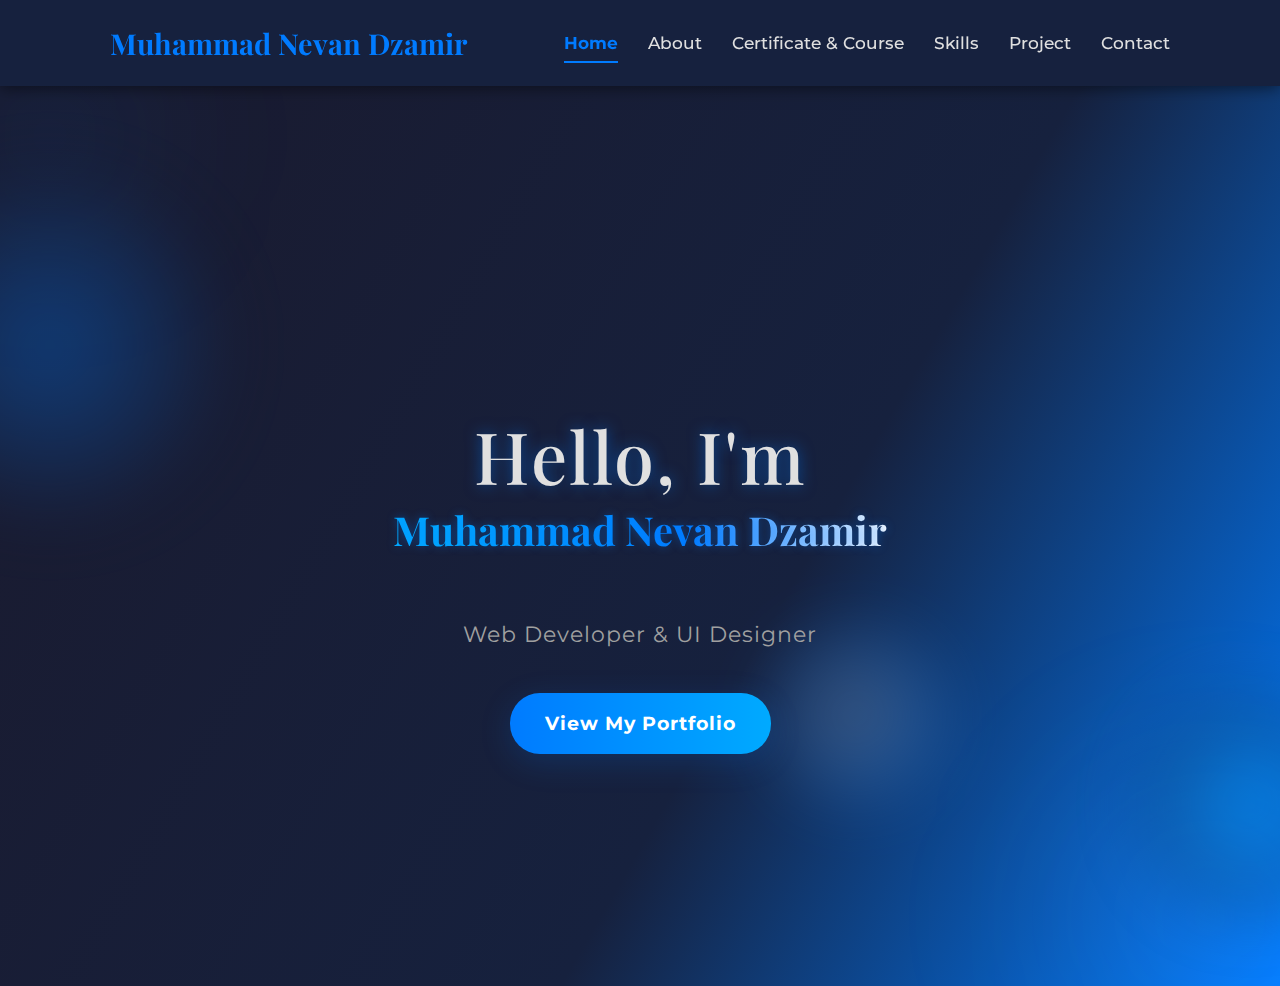
<file: index.html>
<!DOCTYPE html>
<html lang="id">
<head>
    <meta charset="UTF-8">
    <meta name="viewport" content="width=device-width, initial-scale=1.0">
    <title>Muhammad Nevan Dzamir - Home</title>
    <link rel="stylesheet" href="styles.css">
    <link href="https://fonts.googleapis.com/css2?family=Montserrat:wght@400;700&family=Playfair+Display:wght@700&display=swap" rel="stylesheet">
</head>
<body>
    <section id="home" class="home-section page-content modern-home">
        <div class="home-bg-decor">
            <div class="circle-decor circle1"></div>
            <div class="circle-decor circle2"></div>
            <div class="circle-decor circle3"></div>
        </div>
        <div class="container home-content">
            <h1 class="fade-in-text home-greeting">Hello, I'm</h1>
            <h2 class="name-text slide-up-text gradient-text">Muhammad Nevan Dzamir</h2>
            <p class="role-text fade-in-text">Web Developer &amp; UI Designer</p>
            <a href="about.html" class="btn-primary view-portfolio-btn home-cta">View My Portfolio</a>
        </div>
    </section>
    <script src="nav.js"></script>
    <script src="script.js"></script>
</body>
</html>
</file>
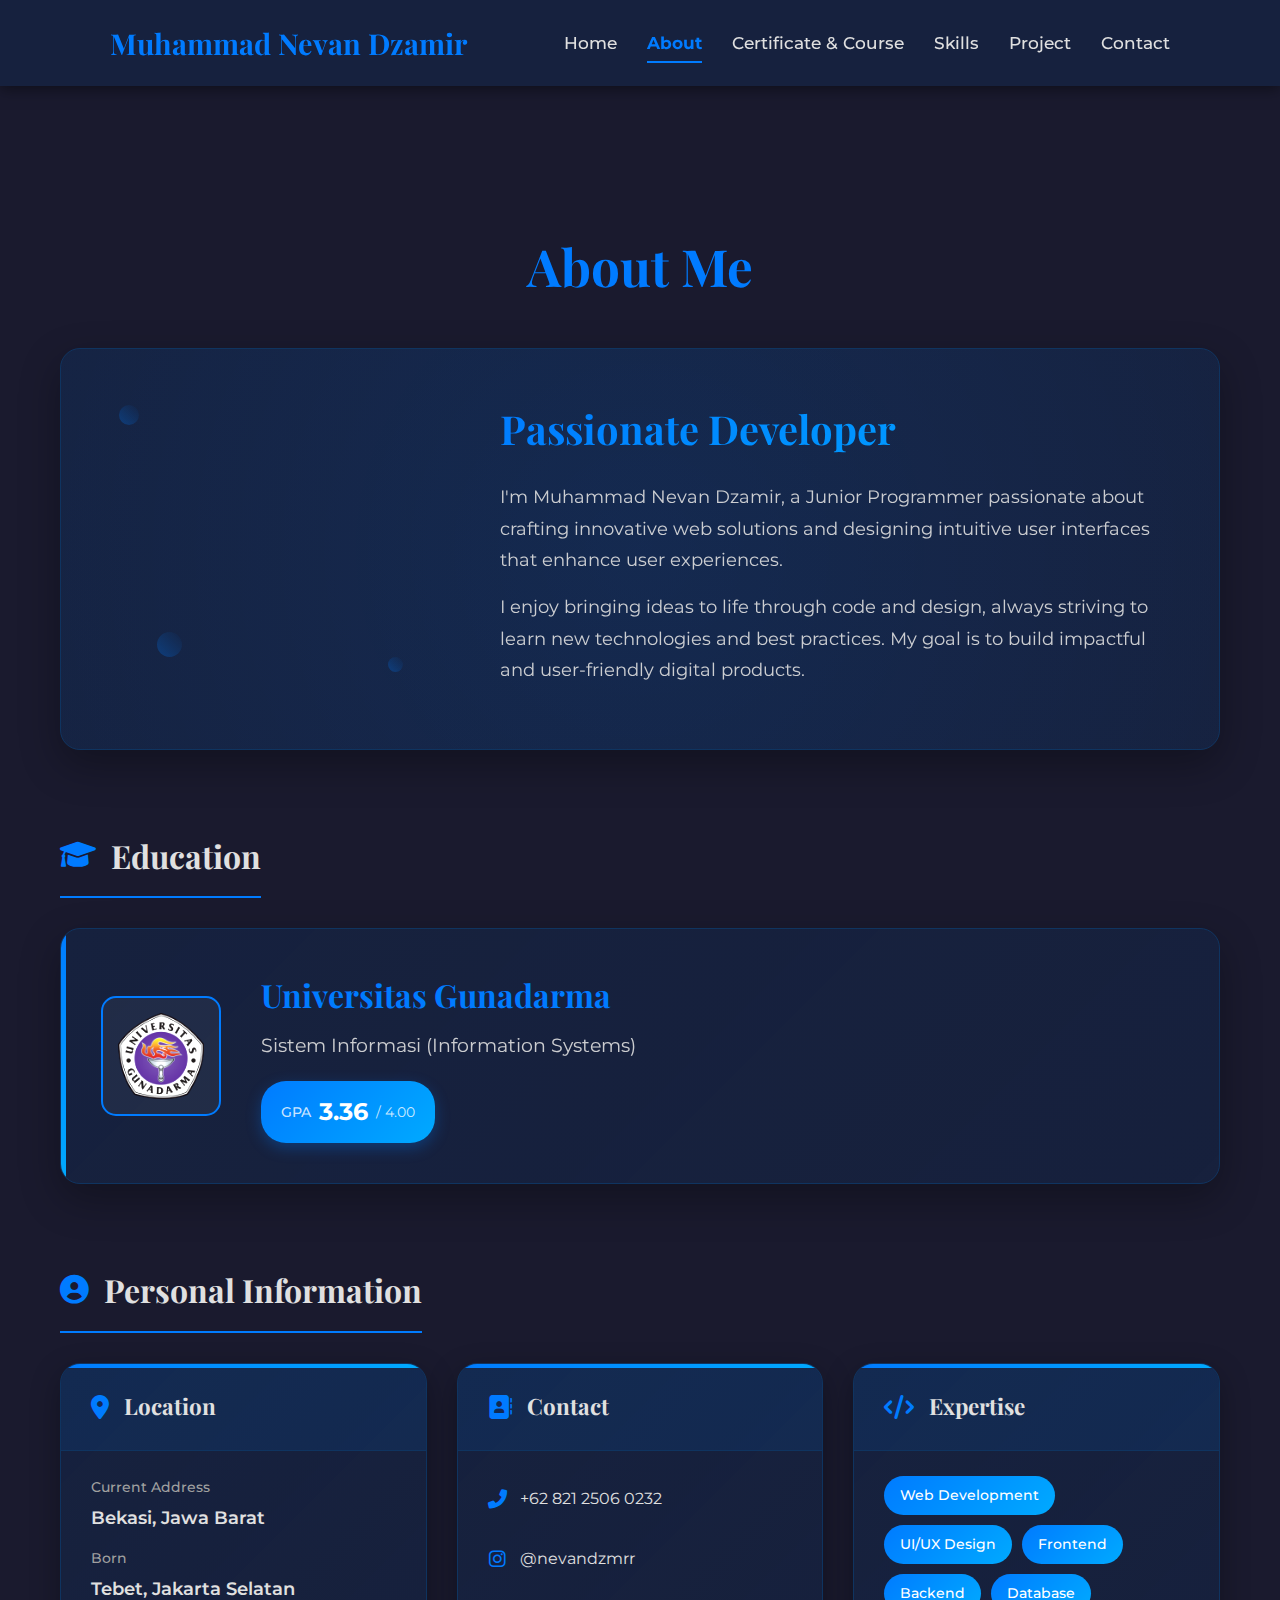
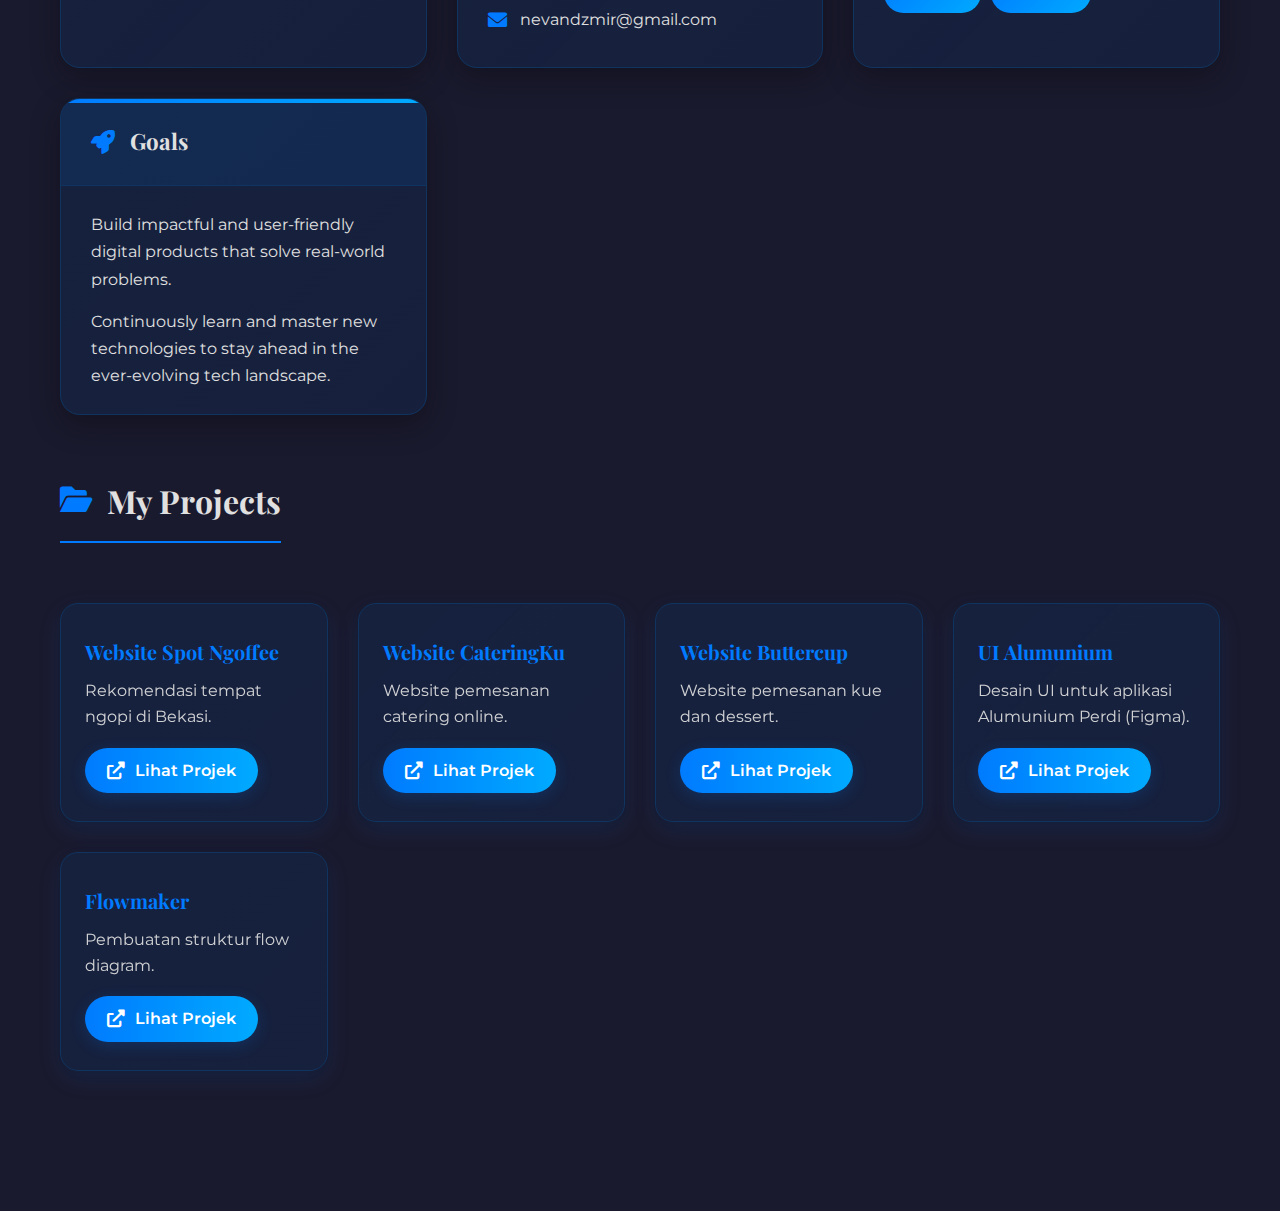
<file: about.html>
<!DOCTYPE html>
<html lang="id">
<head>
    <meta charset="UTF-8">
    <meta name="viewport" content="width=device-width, initial-scale=1.0">
    <title>Muhammad Nevan Dzamir - About</title>
    <link rel="stylesheet" href="styles.css">
    <link href="https://fonts.googleapis.com/css2?family=Montserrat:wght@400;700&family=Playfair+Display:wght@700&display=swap" rel="stylesheet">
    <link rel="stylesheet" href="https://cdnjs.cloudflare.com/ajax/libs/font-awesome/6.0.0-beta3/css/all.min.css">
</head>
<body>

    <section id="about" class="about-section page-content">
        <div class="container">
            <h2 class="section-title">About Me</h2>
            
            <!-- Profile Hero Section -->
            <div class="profile-hero">
                <div class="profile-image-container">
                    <div class="profile-image-wrapper">
                        <img src="images/foto.jpg" alt="Muhammad Nevan Dzamir - Profile Picture" class="profile-image">
                        <div class="profile-overlay">
                            <div class="profile-info">
                                <h3>Muhammad Nevan Dzamir</h3>
                                <p>Junior Programmer</p>
                                <div class="profile-social">
                                    <a href="https://www.instagram.com/nevandzmrr/" target="_blank" aria-label="Instagram">
                                        <i class="fab fa-instagram"></i>
                                    </a>
                                    <a href="mailto:nevandzmir@gmail.com" aria-label="Email">
                                        <i class="fas fa-envelope"></i>
                                    </a>
                                    <a href="https://wa.me/6282125060232" target="_blank" aria-label="WhatsApp">
                                        <i class="fab fa-whatsapp"></i>
                                    </a>
                                </div>
                            </div>
                        </div>
                    </div>
                    <div class="profile-decoration">
                        <div class="decoration-circle"></div>
                        <div class="decoration-circle"></div>
                        <div class="decoration-circle"></div>
                    </div>
                </div>
                
                <div class="profile-intro">
                    <h3 class="intro-title">Passionate Developer</h3>
                    <p class="intro-text">I'm Muhammad Nevan Dzamir, a Junior Programmer passionate about crafting innovative web solutions and designing intuitive user interfaces that enhance user experiences.</p>
                    <p class="intro-text">I enjoy bringing ideas to life through code and design, always striving to learn new technologies and best practices. My goal is to build impactful and user-friendly digital products.</p>
                </div>
            </div>

            <!-- Education Section -->
            <div class="education-section">
                <div class="section-subtitle">
                    <i class="fas fa-graduation-cap"></i>
                    <h3>Education</h3>
                </div>
                <div class="education-card">
                    <div class="education-logo">
                    <img src="images/gunadarma.png" alt="Logo Universitas Gunadarma" class="university-logo">
                    </div>
                    <div class="education-details">
                        <h4>Universitas Gunadarma</h4>
                        <p class="degree">Sistem Informasi (Information Systems)</p>
                        <div class="gpa-badge">
                            <span class="gpa-label">GPA</span>
                            <span class="gpa-score">3.36</span>
                            <span class="gpa-max">/ 4.00</span>
                        </div>
                    </div>
                </div>
            </div>

            <!-- Info Boxes Grid -->
            <div class="info-section">
                <div class="section-subtitle">
                    <i class="fas fa-user-circle"></i>
                    <h3>Personal Information</h3>
                </div>
                <div class="info-grid">
                    <div class="info-card personal-card">
                        <div class="card-header">
                            <i class="fas fa-map-marker-alt"></i>
                            <h4>Location</h4>
                        </div>
                        <div class="card-content">
                            <p class="info-label">Current Address</p>
                            <p class="info-value">Bekasi, Jawa Barat</p>
                            <p class="info-label">Born</p>
                            <p class="info-value">Tebet, Jakarta Selatan</p>
                        </div>
                    </div>

                    <div class="info-card contact-card">
                        <div class="card-header">
                            <i class="fas fa-address-book"></i>
                            <h4>Contact</h4>
                        </div>
                        <div class="card-content">
                            <div class="contact-item">
                                <i class="fas fa-phone-alt"></i>
                                <span>+62 821 2506 0232</span>
                            </div>
                            <div class="contact-item">
                                <i class="fab fa-instagram"></i>
                                <a href="https://www.instagram.com/nevandzmrr/" target="_blank">@nevandzmrr</a>
                            </div>
                            <div class="contact-item">
                                <i class="fas fa-envelope"></i>
                                <a href="mailto:nevandzmir@gmail.com">nevandzmir@gmail.com</a>
                            </div>
                        </div>
                    </div>

                    <div class="info-card skills-card">
                        <div class="card-header">
                            <i class="fas fa-code"></i>
                            <h4>Expertise</h4>
                        </div>
                        <div class="card-content">
                            <div class="expertise-tags">
                                <span class="tag">Web Development</span>
                                <span class="tag">UI/UX Design</span>
                                <span class="tag">Frontend</span>
                                <span class="tag">Backend</span>
                                <span class="tag">Database</span>
                            </div>
                        </div>
                    </div>

                    <div class="info-card goals-card">
                        <div class="card-header">
                            <i class="fas fa-rocket"></i>
                            <h4>Goals</h4>
                        </div>
                        <div class="card-content">
                            <p>Build impactful and user-friendly digital products that solve real-world problems.</p>
                            <p>Continuously learn and master new technologies to stay ahead in the ever-evolving tech landscape.</p>
                        </div>
                    </div>
                    </div>
                </div>

            <!-- My Projects Section -->
            <div class="projects-section about-projects">
                <div class="section-subtitle">
                    <i class="fas fa-folder-open"></i>
                    <h3>My Projects</h3>
                </div>
                <div class="projects-grid">
                    <div class="project-card">
                        <h4>Website Spot Ngoffee</h4>
                        <p>Rekomendasi tempat ngopi di Bekasi.</p>
                        <a class="btn-primary project-link" href="https://github.com/nevandzmrr/spotngoffee.git" target="_blank" rel="noopener">
                            <i class="fas fa-external-link-alt"></i> Lihat Projek
                        </a>
                    </div>
                    <div class="project-card">
                        <h4>Website CateringKu</h4>
                        <p>Website pemesanan catering online.</p>
                        <a class="btn-primary project-link" href="https://github.com/nevandzmrr/CateringKu.git" target="_blank" rel="noopener">
                            <i class="fas fa-external-link-alt"></i> Lihat Projek
                        </a>
                    </div>
                    <div class="project-card">
                        <h4>Website Buttercup</h4>
                        <p>Website pemesanan kue dan dessert.</p>
                        <a class="btn-primary project-link" href="https://github.com/nevandzmrr/buttercup.git" target="_blank" rel="noopener">
                            <i class="fas fa-external-link-alt"></i> Lihat Projek
                        </a>
                    </div>
                    <div class="project-card">
                        <h4>UI Alumunium</h4>
                        <p>Desain UI untuk aplikasi Alumunium Perdi (Figma).</p>
                        <a class="btn-primary project-link" href="https://www.figma.com/proto/bjx6P9NTE3e9E85pmvgRQz/ALUMUNIUM-PERDI?node-id=0-1&t=A0xfD5WJh8xjclyy-1" target="_blank" rel="noopener">
                            <i class="fas fa-external-link-alt"></i> Lihat Projek
                        </a>
                    </div>
                    <div class="project-card">
                        <h4>Flowmaker</h4>
                        <p>Pembuatan struktur flow diagram.</p>
                        <a class="btn-primary project-link" href="https://github.com/nevandzmrr/flowmaker.git" target="_blank" rel="noopener">
                            <i class="fas fa-external-link-alt"></i> Lihat Projek
                        </a>
                    </div>
                </div>
            </div>
        </div>
    </section>

    <script src="nav.js"></script>
    <script src="script.js"></script>
</body>
</html>
</file>
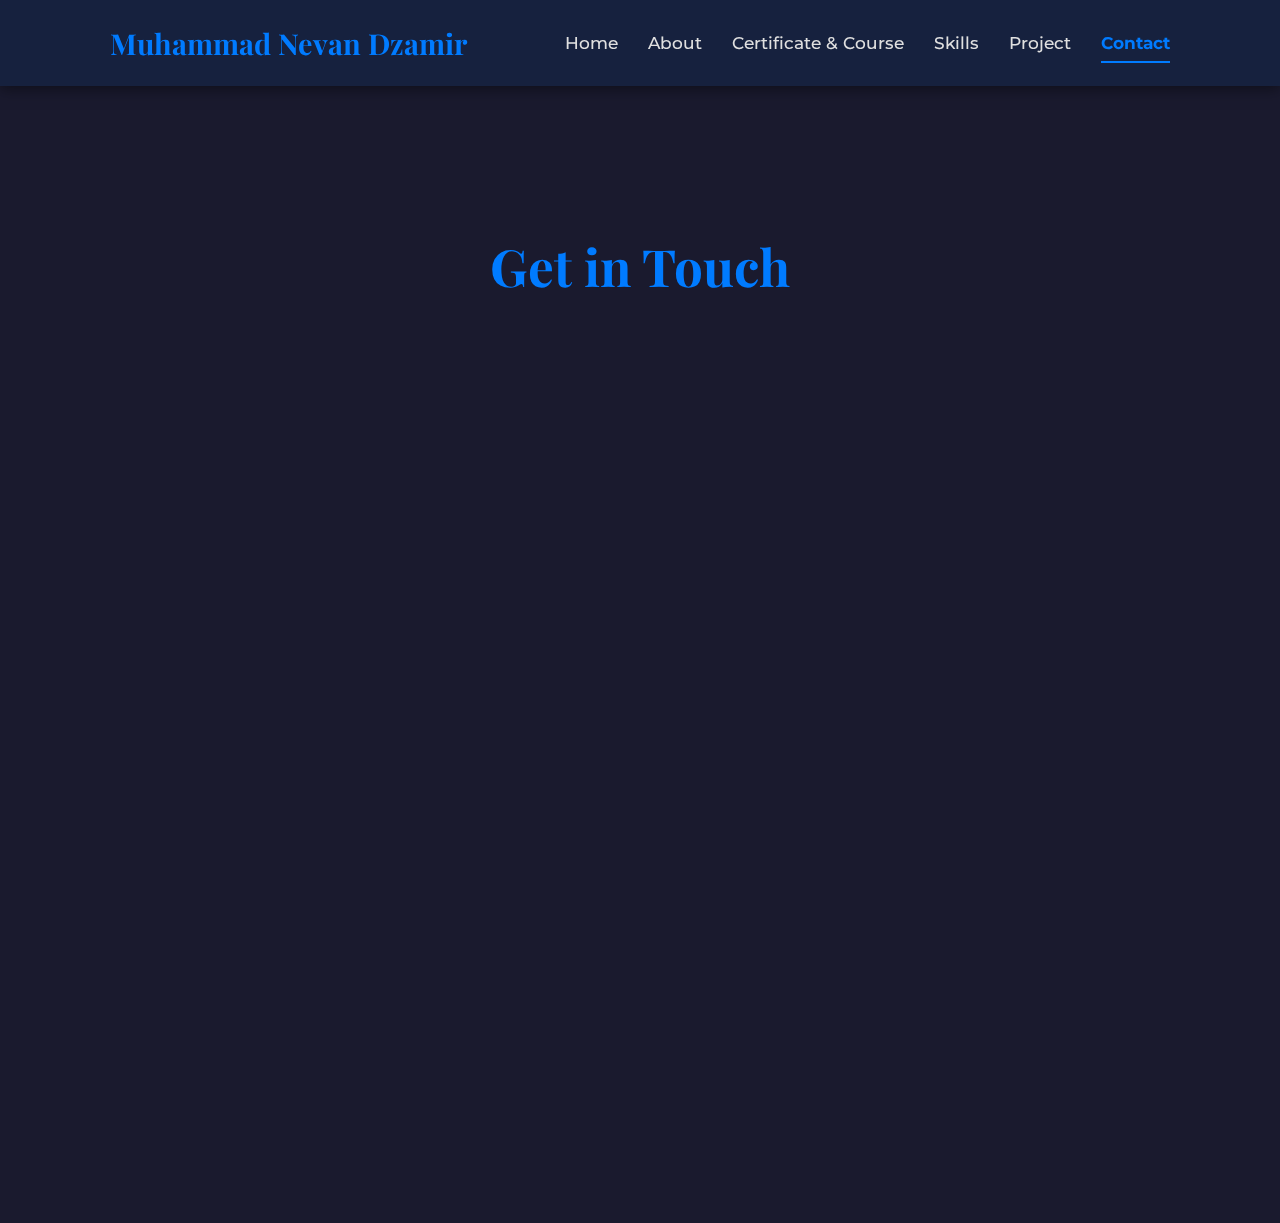
<file: contact.html>
<!DOCTYPE html>
<html lang="id">
<head>
    <meta charset="UTF-8">
    <meta name="viewport" content="width=device-width, initial-scale=1.0">
    <title>Muhammad Nevan Dzamir - Contact</title>
    <link rel="stylesheet" href="styles.css">
    <link href="https://fonts.googleapis.com/css2?family=Montserrat:wght@400;700&family=Playfair+Display:wght@700&display=swap" rel="stylesheet">
    <link rel="stylesheet" href="https://cdnjs.cloudflare.com/ajax/libs/font-awesome/6.0.0-beta3/css/all.min.css">
</head>
<body>



    <section id="contact" class="contact-section page-content">
        <div class="container">
            <h2 class="section-title">Get in Touch</h2>

            <div class="contact-content-wrapper">
                <div class="contact-info-box modern-contact-box fade-in-contact">
                    <div class="contact-title-row">
                        <i class="fas fa-paper-plane"></i>
                        <h3>My Contact Details</h3>
                    </div>
                    <p class="contact-desc">Feel free to reach out to me through any of these platforms:</p>
                    <div class="contact-links-grid">
                        <a href="mailto:nevandzmir@gmail.com" class="contact-link-item" target="_blank">
                            <i class="fas fa-envelope"></i>
                            <span>Email</span>
                            <small>nevandzmir@gmail.com</small>
                        </a>
                        <a href="https://www.linkedin.com/in/nevandzmrr" class="contact-link-item" target="_blank">
                            <i class="fab fa-linkedin"></i>
                            <span>LinkedIn</span>
                            <small>nevandzmrr</small>
                        </a>
                        <a href="https://instagram.com/nevandzmrr" class="contact-link-item" target="_blank">
                            <i class="fab fa-instagram"></i>
                            <span>Instagram</span>
                            <small>@nevandzmrr</small>
                        </a>
                        <a href="https://wa.me/6282125060232" class="contact-link-item" target="_blank">
                            <i class="fab fa-whatsapp"></i>
                            <span>WhatsApp</span>
                            <small>+62 821 2506 0232</small>
                        </a>
                        <a href="https://github.com/nevandzmrr" class="contact-link-item" target="_blank">
                            <i class="fab fa-github"></i>
                            <span>GitHub</span>
                            <small>/nevandzmrr</small>
                        </a>
                    </div>
                </div>

    <script src="nav.js"></script>
    <script src="script.js"></script>
</body>
</html>
</file>
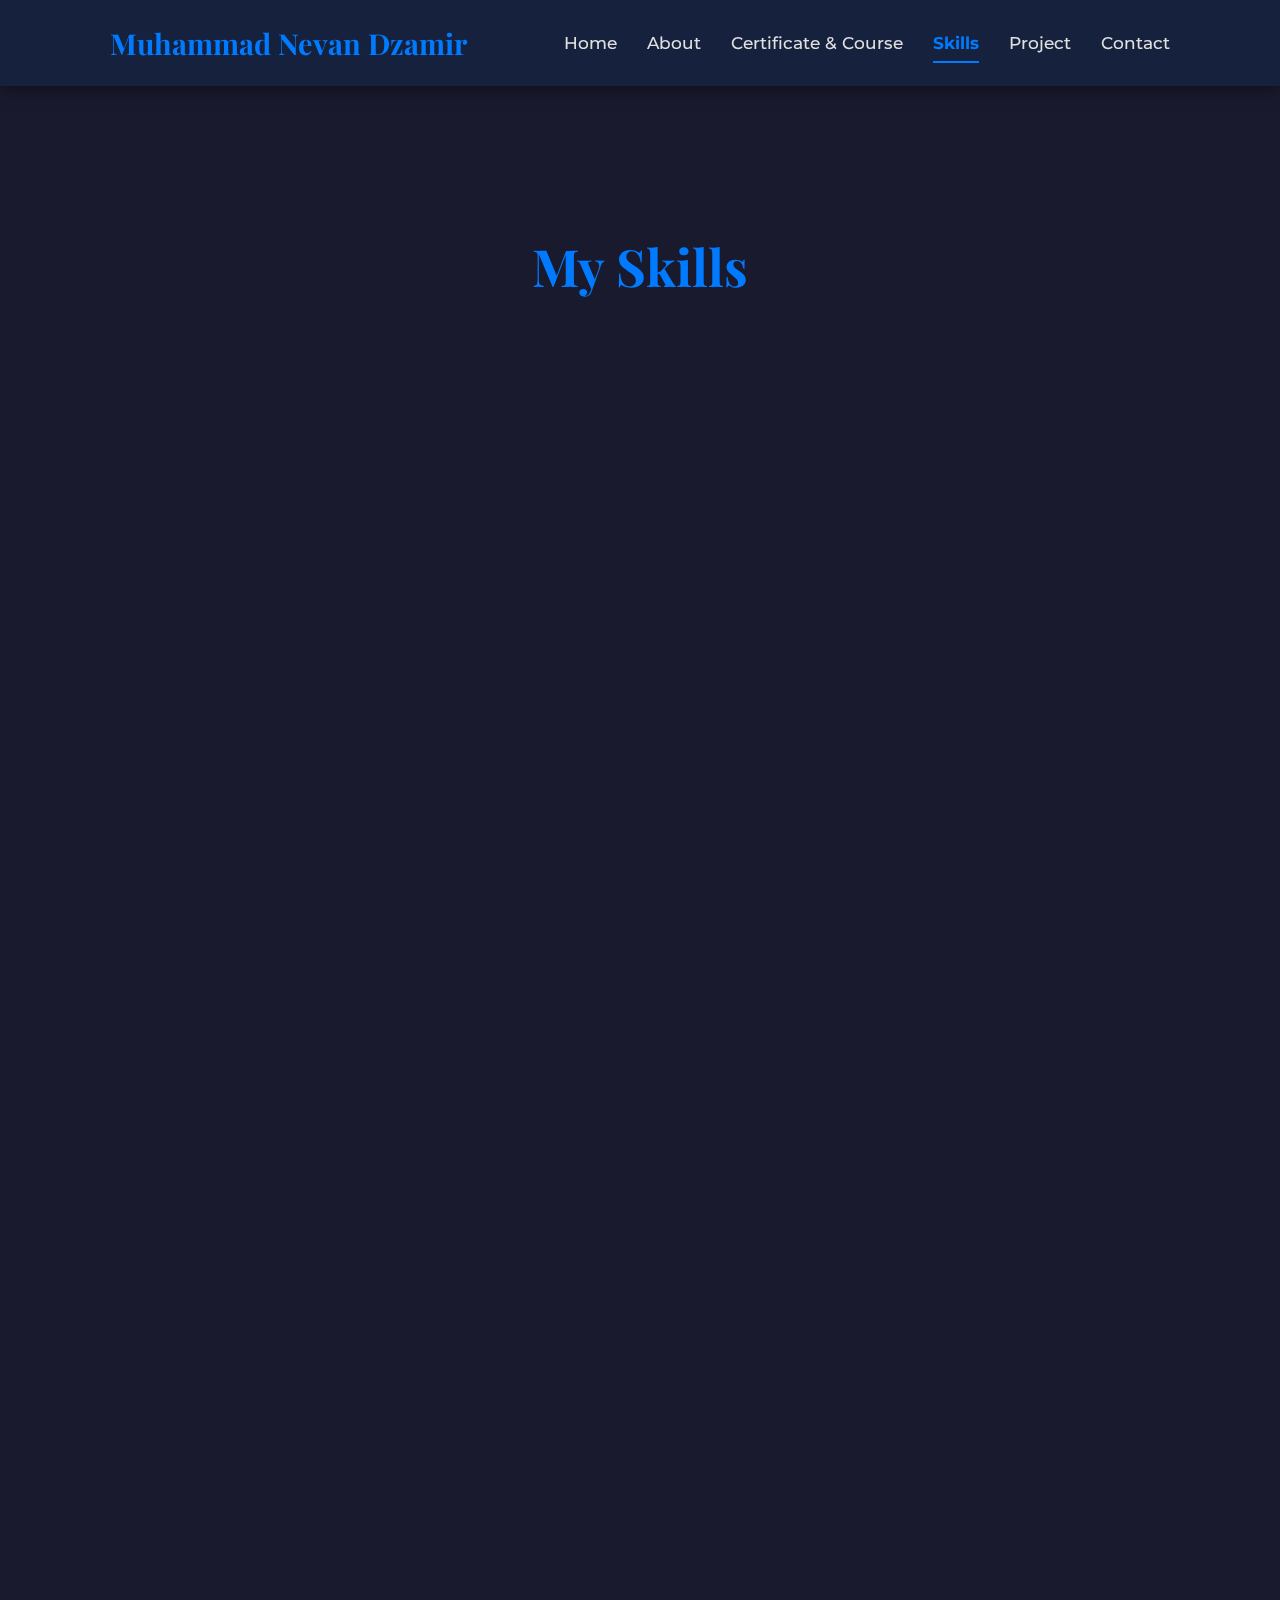
<file: skills.html>
<!DOCTYPE html>
<html lang="id">
<head>
    <meta charset="UTF-8">
    <meta name="viewport" content="width=device-width, initial-scale=1.0">
    <title>Muhammad Nevan Dzamir - Skills</title>
    <link rel="stylesheet" href="styles.css">
    <link href="https://fonts.googleapis.com/css2?family=Montserrat:wght@400;700&family=Playfair+Display:wght@700&display=swap" rel="stylesheet">
    <link rel="stylesheet" href="https://cdnjs.cloudflare.com/ajax/libs/font-awesome/6.0.0-beta3/css/all.min.css">
</head>
<body>



    <section id="skills" class="skills-section page-content">
        <div class="container">
            <h2 class="section-title">My Skills</h2>
            <div class="skills-grid-categories">

                <div class="skill-category-box">
                    <h3>Web Development</h3>
                    <div class="skill-icons">
                        <div class="skill-item">
                            <img src="images/skills/php.jpg" alt="PHP">
                            <p>PHP</p>
                        </div>
                        <div class="skill-item">
                            <img src="images/skills/html.jpg" alt="HTML">
                            <p>HTML</p>
                        </div>
                        <div class="skill-item">
                            <img src="images/skills/css.jpg" alt="CSS">
                            <p>CSS</p>
                        </div>
                        <div class="skill-item">
                            <img src="images/skills/javascript.jpg" alt="JavaScript">
                            <p>JavaScript</p>
                        </div>
                    </div>
                </div>

                <div class="skill-category-box">
                    <h3>UI Design</h3>
                    <div class="skill-icons">
                        <div class="skill-item">
                            <img src="images/skills/figma.png" alt="Figma">
                            <p>Figma</p>
                        </div>
                    </div>
                </div>

                <div class="skill-category-box">
                    <h3>Flow Design</h3>
                    <div class="skill-icons">
                        <div class="skill-item">
                            <img src="images/skills/drawio.png" alt="Draw.io">
                            <p>Draw.io</p>
                        </div>
                    </div>
                </div>

                <div class="skill-category-box">
                    <h3>Microsoft Office Suite</h3>
                    <div class="skill-icons">
                        <div class="skill-item">
                            <img src="images/skills/word.png" alt="Word">
                            <p>Word</p>
                        </div>
                        <div class="skill-item">
                            <img src="images/skills/excel.png" alt="Excel">
                            <p>Excel</p>
                        </div>
                        <div class="skill-item">
                            <img src="images/skills/powerbi.png" alt="Power BI">
                            <p>Power BI</p>
                        </div>
                    </div>
                </div>

                <div class="skill-category-box">
                    <h3>Extra Tools</h3>
                    <div class="skill-icons">
                        <div class="skill-item">
                            <img src="images/skills/canva.png" alt="Canva">
                            <p>Canva</p>
                        </div>
                    </div>
                </div>

            </div>
        </div>
    </section>

    <script src="nav.js"></script>
    <script src="script.js"></script>
</body>
</html>
</file>
<file: styles.css>
/* style.css */

/* --- Variabel CSS --- */
:root {
  --bg-dark: #1a1a2e; /* Warna latar belakang utama yang gelap */
  --box-bg: #16213e; /* Warna latar belakang untuk kotak/kartu */
  --accent-blue: #007bff; /* Biru sebagai warna aksen utama */
  --light-text: #e0e0e0; /* Warna teks terang untuk kontras */
  --medium-text: #a0a0a0; /* Warna teks menengah */
  --dark-text: #3e445b; /* Warna teks gelap (jarang dipakai di tema ini) */
  --border-color: #0f3460; /* Warna border yang lebih gelap */
  --hover-dark: #0e162f; /* Warna saat hover untuk elemen gelap */
}

/* --- Reset CSS --- */
* {
  margin: 0;
  padding: 0;
  box-sizing: border-box;
}

body {
  font-family: 'Montserrat', sans-serif;
  background-color: var(--bg-dark);
  color: var(--light-text);
  line-height: 1.6;
  scroll-behavior: smooth;
  overflow-x: hidden; /* Mencegah scroll horizontal yang tidak diinginkan */
}

/* --- Global Utilities --- */
.container {
  max-width: 1100px;
  margin: auto;
  padding: 0 20px;
}

.section-title {
  font-family: 'Playfair Display', serif;
  font-size: 3.2em;
  color: var(--accent-blue);
  text-align: center;
  margin-bottom: 60px;
  padding-top: 80px;
  position: relative;
  opacity: 0; /* Awalnya tersembunyi untuk animasi */
  transform: translateY(20px); /* Geser sedikit ke bawah */
  transition: opacity 0.8s ease-out, transform 0.8s ease-out; /* Animasi judul */
}

/* Animasi saat elemen muncul */
.section-title.animated,
.animated-element.animated {
  opacity: 1;
  transform: translateY(0);
}


.btn-primary {
  display: inline-block;
  background: var(--accent-blue);
  color: white;
  padding: 12px 25px;
  border-radius: 5px;
  text-decoration: none;
  font-weight: 600;
  transition: background-color 0.3s ease, transform 0.2s ease, box-shadow 0.3s ease;
  box-shadow: 0 4px 15px rgba(0, 123, 255, 0.4);
}

.btn-primary:hover {
  background-color: #0056b3; /* Warna lebih gelap saat hover */
  transform: translateY(-3px); /* Efek sedikit terangkat */
  box-shadow: 0 6px 20px rgba(0, 123, 255, 0.6);
}

/* Page content base style */
.page-content {
  min-height: calc(100vh - 80px); /* Tinggi minimum halaman dikurangi tinggi navbar */
  padding-bottom: 80px; /* Padding bawah agar tidak terlalu mepet footer */
  padding-top: 20px; /* Padding atas yang konsisten untuk semua halaman */
}


/* --- Navbar --- */
.navbar {
  background-color: var(--box-bg);
  padding: 20px 0;
  box-shadow: 0 2px 15px rgba(0, 0, 0, 0.5);
  position: sticky; /* Navbar tetap di atas saat di-scroll */
  top: 0;
  left: 0;
  width: 100%;
  z-index: 1000; /* Pastikan navbar selalu di atas elemen lain */
}

.navbar .container {
  display: flex;
  justify-content: space-between;
  align-items: center;
}

.navbar-brand {
  color: var(--accent-blue);
  font-family: 'Playfair Display', serif;
  font-size: 1.8em;
  font-weight: 700;
  text-decoration: none;
  transition: color 0.3s ease;
}

.navbar-brand:hover {
  color: #00aaff;
}

.nav-links {
  list-style: none;
  display: flex;
}

.nav-links li {
  margin-left: 30px;
}

.nav-links a {
  color: var(--light-text);
  text-decoration: none;
  font-weight: 500;
  font-size: 1.05em;
  padding: 5px 0;
  position: relative;
  transition: color 0.3s ease;
}

.nav-links a:hover {
  color: var(--accent-blue);
}

.nav-links a::after {
  content: '';
  position: absolute;
  width: 0;
  height: 2px;
  background: var(--accent-blue);
  left: 0;
  bottom: -5px;
  transition: width 0.3s ease;
}

.nav-links a:hover::after,
.nav-links a.active::after {
  width: 100%;
}

.nav-links a.active {
  color: var(--accent-blue);
  font-weight: 700;
}

/* Mobile menu toggle */
.mobile-menu-toggle {
  display: none;
  flex-direction: column;
  cursor: pointer;
  padding: 5px;
}

.mobile-menu-toggle span {
  width: 25px;
  height: 3px;
  background-color: var(--light-text);
  margin: 3px 0;
  transition: 0.3s;
  border-radius: 2px;
}

.mobile-menu-toggle.active span:nth-child(1) {
  transform: rotate(-45deg) translate(-5px, 6px);
}

.mobile-menu-toggle.active span:nth-child(2) {
  opacity: 0;
}

.mobile-menu-toggle.active span:nth-child(3) {
  transform: rotate(45deg) translate(-5px, -6px);
}

/* --- Home Section --- */
.home-section {
  min-height: calc(100vh - 80px); /* Kurangi tinggi navbar */
  display: flex;
  justify-content: center;
  align-items: center;
  text-align: center;
  padding: 0 20px;
  background: linear-gradient(135deg, var(--bg-dark) 0%, var(--box-bg) 100%);
  position: relative;
  overflow: hidden;
}

/* Background particles/shapes (contoh) */
.home-section::before {
  content: '';
  position: absolute;
  top: -50px;
  left: -50px;
  width: 200px;
  height: 200px;
  background: rgba(0, 123, 255, 0.1);
  border-radius: 50%;
  filter: blur(80px);
  animation: moveShape 15s infinite alternate ease-in-out;
  z-index: 0;
}

.home-section::after {
  content: '';
  position: absolute;
  bottom: -80px;
  right: -80px;
  width: 300px;
  height: 300px;
  background: rgba(135, 206, 250, 0.08); /* Light blue */
  border-radius: 50%;
  filter: blur(90px);
  animation: moveShape 20s infinite alternate-reverse ease-in-out;
  animation-delay: 2s;
  z-index: 0;
}

.home-content {
  position: relative;
  z-index: 1;
  max-width: 800px;
}

.home-content h1 {
  font-family: 'Playfair Display', serif;
  font-size: 4.5em;
  margin-bottom: 15px;
  color: var(--light-text);
  text-shadow: 0 0 15px rgba(0, 123, 255, 0.5);
  opacity: 0;
  transition: opacity 1s ease-out 0.5s;
}

.home-content h2 {
  font-size: 2.5em;
  color: var(--accent-blue);
  margin-bottom: 25px;
  text-shadow: 0 0 10px rgba(0, 123, 255, 0.4);
  opacity: 0;
  transition: opacity 1s ease-out 1s;
}

.home-content p.role-text {
  font-size: 1.4em;
  color: var(--medium-text);
  margin-bottom: 40px;
  opacity: 0;
  transition: opacity 1s ease-out 1.5s;
}

.home-content .view-portfolio-btn {
  font-size: 1.2em;
  padding: 15px 35px;
  opacity: 0;
  transition: opacity 1s ease-out 2s;
}

/* --- About Section Redesign --- */
.about-section .container {
  max-width: 1200px;
  padding-top: 20px;
}

/* Profile Hero Section */
.profile-hero {
  display: grid;
  grid-template-columns: 1fr 2fr;
  gap: 60px;
  align-items: center;
  margin-bottom: 80px;
  padding: 40px;
  background: linear-gradient(135deg, var(--box-bg) 0%, rgba(22, 33, 62, 0.8) 100%);
  border-radius: 20px;
  border: 1px solid var(--border-color);
  box-shadow: 0 15px 40px rgba(0, 0, 0, 0.3);
  position: relative;
  overflow: hidden;
  opacity: 0;
  transition: opacity 1s ease-out 0.5s;
}

.profile-hero::before {
  content: '';
  position: absolute;
  top: -50%;
  right: -50%;
  width: 200%;
  height: 200%;
  background: radial-gradient(circle, rgba(0, 123, 255, 0.1) 0%, transparent 70%);
  animation: rotate 20s linear infinite;
}

@keyframes rotate {
  from { transform: rotate(0deg); }
  to { transform: rotate(360deg); }
}

.profile-intro {
  position: relative;
  z-index: 2;
}

.intro-title {
  font-family: 'Playfair Display', serif;
  font-size: 2.5em;
  color: var(--accent-blue);
  margin-bottom: 20px;
  background: linear-gradient(135deg, var(--accent-blue), #00aaff);
  -webkit-background-clip: text;
  -webkit-text-fill-color: transparent;
  background-clip: text;
}

.intro-text {
  font-size: 1.1em;
  line-height: 1.8;
  color: var(--light-text);
  margin-bottom: 15px;
  opacity: 0.9;
}

/* Education Section */
.education-section {
  margin-bottom: 80px;
  opacity: 0;
  transition: opacity 1s ease-out 1s;
}

.section-subtitle {
  display: flex;
  align-items: center;
  gap: 15px;
  margin-bottom: 30px;
  padding-bottom: 15px;
  border-bottom: 2px solid var(--accent-blue);
  width: fit-content;
}

.section-subtitle i {
  font-size: 1.8em;
  color: var(--accent-blue);
}

.section-subtitle h3 {
  font-family: 'Playfair Display', serif;
  font-size: 2em;
  color: var(--light-text);
  margin: 0;
}

.education-card {
  display: flex;
  align-items: center;
  gap: 40px;
  padding: 40px;
  background: linear-gradient(135deg, var(--box-bg) 0%, rgba(22, 33, 62, 0.9) 100%);
  border-radius: 20px;
  border: 1px solid var(--border-color);
  box-shadow: 0 15px 40px rgba(0, 0, 0, 0.3);
  transition: transform 0.3s ease, box-shadow 0.3s ease;
  position: relative;
  overflow: hidden;
}

.education-card::before {
  content: '';
  position: absolute;
  top: 0;
  left: 0;
  width: 5px;
  height: 100%;
  background: linear-gradient(to bottom, var(--accent-blue), #00aaff);
}

.education-card:hover {
  transform: translateY(-5px);
  box-shadow: 0 20px 50px rgba(0, 123, 255, 0.4);
}

.education-logo {
  flex-shrink: 0;
  width: 120px;
  height: 120px;
  display: flex;
  align-items: center;
  justify-content: center;
  background: rgba(255, 255, 255, 0.05);
  border-radius: 15px;
  border: 2px solid var(--accent-blue);
  padding: 15px;
  transition: transform 0.3s ease, box-shadow 0.3s ease;
}

.education-logo:hover {
  transform: scale(1.05);
  box-shadow: 0 10px 25px rgba(0, 123, 255, 0.3);
}

.university-logo {
  max-width: 100%;
  max-height: 100%;
  object-fit: contain;
  filter: brightness(1.1) contrast(1.1);
}

.education-details {
  flex: 1;
}

.education-details h4 {
  font-family: 'Playfair Display', serif;
  font-size: 2em;
  color: var(--accent-blue);
  margin-bottom: 10px;
}

.degree {
  font-size: 1.2em;
  color: var(--light-text);
  margin-bottom: 20px;
  opacity: 0.9;
}

.gpa-badge {
  display: inline-flex;
  align-items: center;
  gap: 8px;
  background: linear-gradient(135deg, var(--accent-blue), #00aaff);
  padding: 12px 20px;
  border-radius: 25px;
  box-shadow: 0 5px 15px rgba(0, 123, 255, 0.3);
}

.gpa-label {
  font-size: 0.9em;
  color: rgba(255, 255, 255, 0.8);
  font-weight: 500;
}

.gpa-score {
  font-size: 1.5em;
  font-weight: 700;
  color: white;
}

.gpa-max {
  font-size: 0.9em;
  color: rgba(255, 255, 255, 0.8);
}

/* Info Section */
.info-section {
  margin-bottom: 60px;
}

.info-grid {
  display: grid;
  grid-template-columns: repeat(auto-fit, minmax(300px, 1fr));
  gap: 30px;
}

.info-card {
  background: linear-gradient(135deg, var(--box-bg) 0%, rgba(22, 33, 62, 0.9) 100%);
  border-radius: 20px;
  border: 1px solid var(--border-color);
  box-shadow: 0 10px 30px rgba(0, 0, 0, 0.3);
  overflow: hidden;
  transition: transform 0.3s ease, box-shadow 0.3s ease;
  position: relative;
  opacity: 0;
  transition: opacity 0.8s ease-out, transform 0.3s ease, box-shadow 0.3s ease;
}

.info-card::before {
  content: '';
  position: absolute;
  top: 0;
  left: 0;
  width: 100%;
  height: 4px;
  background: linear-gradient(90deg, var(--accent-blue), #00aaff, var(--accent-blue));
  background-size: 200% 100%;
  animation: shimmer 3s ease-in-out infinite;
}

@keyframes shimmer {
  0%, 100% { background-position: 0% 50%; }
  50% { background-position: 100% 50%; }
}

.info-card:hover {
  transform: translateY(-8px);
  box-shadow: 0 20px 50px rgba(0, 123, 255, 0.4);
}

.card-header {
  display: flex;
  align-items: center;
  gap: 15px;
  padding: 25px 30px;
  background: rgba(0, 123, 255, 0.1);
  border-bottom: 1px solid var(--border-color);
}

.card-header i {
  font-size: 1.5em;
  color: var(--accent-blue);
}

.card-header h4 {
  font-family: 'Playfair Display', serif;
  font-size: 1.4em;
  color: var(--light-text);
  margin: 0;
}

.card-content {
  padding: 25px 30px;
}

/* Personal Card */
.info-label {
  font-size: 0.9em;
  color: var(--medium-text);
  margin-bottom: 5px;
  font-weight: 500;
}

.info-value {
  font-size: 1.1em;
  color: var(--light-text);
  margin-bottom: 15px;
  font-weight: 600;
}

/* Contact Card */
.contact-item {
  display: flex;
  align-items: center;
  gap: 12px;
  margin-bottom: 15px;
  padding: 10px 0;
}

.contact-item:last-child {
  margin-bottom: 0;
}

.contact-item i {
  font-size: 1.2em;
  color: var(--accent-blue);
  width: 20px;
  text-align: center;
}

.contact-item span,
.contact-item a {
  color: var(--light-text);
  text-decoration: none;
  font-size: 1em;
  transition: color 0.3s ease;
}

.contact-item a:hover {
  color: var(--accent-blue);
}

/* Skills Card */
.expertise-tags {
  display: flex;
  flex-wrap: wrap;
  gap: 10px;
}

.tag {
  background: linear-gradient(135deg, var(--accent-blue), #00aaff);
  color: white;
  padding: 8px 16px;
  border-radius: 20px;
  font-size: 0.9em;
  font-weight: 500;
  transition: transform 0.2s ease, box-shadow 0.2s ease;
}

.tag:hover {
  transform: translateY(-2px);
  box-shadow: 0 5px 15px rgba(0, 123, 255, 0.4);
}

/* Goals Card */
.goals-card .card-content p {
  color: var(--light-text);
  line-height: 1.7;
  margin-bottom: 15px;
  font-size: 1em;
}

.goals-card .card-content p:last-child {
  margin-bottom: 0;
}

/* Profile Section Styles */
.profile-section {
  flex: 1;
  min-width: 350px;
  display: flex;
  justify-content: center;
  align-items: center;
  position: relative;
}

.profile-image-container {
  position: relative;
  display: inline-block;
}

.profile-image-wrapper {
  position: relative;
  width: 320px;
  height: 320px;
  border-radius: 50%;
  background: linear-gradient(45deg, var(--accent-blue), #0f3460, #00aaff);
  padding: 8px;
  box-shadow: 
    0 0 30px rgba(0, 123, 255, 0.6),
    0 0 60px rgba(0, 123, 255, 0.3),
    inset 0 0 20px rgba(255, 255, 255, 0.1);
  transition: all 0.4s ease;
  animation: profileGlow 3s ease-in-out infinite alternate, fadeInScale 1s ease-out 0.5s forwards;
  opacity: 0;
  transform: scale(0.9);
}

.profile-image-wrapper:hover {
  transform: scale(1.05);
  box-shadow: 
    0 0 40px rgba(0, 123, 255, 0.8),
    0 0 80px rgba(0, 123, 255, 0.4),
    inset 0 0 30px rgba(255, 255, 255, 0.2);
}

.profile-image {
  width: 100%;
  height: 100%;
  border-radius: 50%;
  object-fit: cover;
  border: 4px solid var(--box-bg);
  transition: all 0.3s ease;
  opacity: 0;
  animation: fadeIn 1s ease-out 1s forwards;
}

.profile-image.loaded {
  opacity: 1;
}

.profile-overlay {
  position: absolute;
  top: 0;
  left: 0;
  width: 100%;
  height: 100%;
  border-radius: 50%;
  background: linear-gradient(135deg, rgba(0, 123, 255, 0.9), rgba(15, 52, 96, 0.9));
  display: flex;
  align-items: center;
  justify-content: center;
  opacity: 0;
  transition: opacity 0.3s ease;
  backdrop-filter: blur(5px);
}

.profile-image-wrapper:hover .profile-overlay {
  opacity: 1;
}

.profile-info {
  text-align: center;
  color: white;
  padding: 20px;
}

.profile-info h3 {
  font-size: 1.4em;
  margin-bottom: 8px;
  font-family: 'Playfair Display', serif;
  font-weight: 700;
}

.profile-info p {
  font-size: 1em;
  margin-bottom: 15px;
  opacity: 0.9;
}

.profile-social {
  display: flex;
  justify-content: center;
  gap: 15px;
}

.profile-social a {
  width: 40px;
  height: 40px;
  border-radius: 50%;
  background: rgba(255, 255, 255, 0.2);
  display: flex;
  align-items: center;
  justify-content: center;
  color: white;
  text-decoration: none;
  transition: all 0.3s ease;
  backdrop-filter: blur(10px);
}

.profile-social a:hover {
  background: rgba(255, 255, 255, 0.3);
  transform: translateY(-3px);
  box-shadow: 0 5px 15px rgba(0, 0, 0, 0.3);
}

.profile-social i {
  font-size: 18px;
}

/* Profile Decoration */
.profile-decoration {
  position: absolute;
  top: -20px;
  left: -20px;
  width: calc(100% + 40px);
  height: calc(100% + 40px);
  pointer-events: none;
}

.decoration-circle {
  position: absolute;
  border-radius: 50%;
  background: linear-gradient(45deg, var(--accent-blue), transparent);
  opacity: 0.3;
  animation: float 6s ease-in-out infinite;
}

.decoration-circle:nth-child(1) {
  width: 20px;
  height: 20px;
  top: 10%;
  left: 10%;
  animation-delay: 0s;
}

.decoration-circle:nth-child(2) {
  width: 15px;
  height: 15px;
  top: 80%;
  right: 15%;
  animation-delay: 2s;
}

.decoration-circle:nth-child(3) {
  width: 25px;
  height: 25px;
  bottom: 20%;
  left: 20%;
  animation-delay: 4s;
}

/* Animations */
@keyframes profileGlow {
  0% {
    box-shadow: 
      0 0 30px rgba(0, 123, 255, 0.6),
      0 0 60px rgba(0, 123, 255, 0.3),
      inset 0 0 20px rgba(255, 255, 255, 0.1);
  }
  100% {
    box-shadow: 
      0 0 40px rgba(0, 123, 255, 0.8),
      0 0 80px rgba(0, 123, 255, 0.4),
      inset 0 0 30px rgba(255, 255, 255, 0.2);
  }
}

@keyframes float {
  0%, 100% {
    transform: translateY(0px) rotate(0deg);
  }
  50% {
    transform: translateY(-10px) rotate(180deg);
  }
}

.about-text {
  flex: 2; /* Ambil lebih banyak ruang dari gambar */
  min-width: 400px; /* Lebar minimum sebelum melipat */
  opacity: 0;
  transition: opacity 1s ease-out 1.2s;
}

.about-text h3 {
  color: var(--light-text);
  font-size: 2.2em;
  margin-bottom: 20px;
  font-family: 'Playfair Display', serif;
}

.about-text p {
  color: var(--medium-text);
  font-size: 1.05em;
  line-height: 1.8;
  margin-bottom: 20px;
  text-align: justify;
}

.about-info-grid {
  display: grid;
  grid-template-columns: repeat(auto-fit, minmax(200px, 1fr));
  gap: 25px;
  margin-top: 30px;
}

.info-box {
  background-color: var(--box-bg);
  padding: 25px;
  border-radius: 10px;
  border: 1px solid var(--border-color);
  text-align: center;
  box-shadow: 0 4px 15px rgba(0, 0, 0, 0.3);
  transition: transform 0.3s ease, box-shadow 0.3s ease;
  opacity: 0; /* Awalnya tersembunyi untuk animasi */
  animation: fadeInScale 0.8s ease-out forwards; /* Animasi setiap box */
}

.info-box:hover {
  transform: translateY(-8px);
  box-shadow: 0 6px 20px rgba(0, 123, 255, 0.4);
}

.info-box h4 {
  color: var(--accent-blue);
  font-size: 1.6em;
  margin-bottom: 8px;
  font-family: 'Playfair Display', serif;
}

.info-box p {
  color: var(--light-text);
  font-size: 0.95em;
  margin: 0;
}

.education-info {
  margin-top: 40px;
  padding-top: 30px;
  border-top: 1px solid var(--border-color);
  opacity: 0;
  transition: opacity 1s ease-out 1.5s;
}

.education-info h3 {
  text-align: center;
  font-size: 2em;
  margin-bottom: 25px;
  color: var(--accent-blue);
}

.education-item {
  background-color: var(--box-bg);
  padding: 25px;
  border-radius: 10px;
  box-shadow: 0 4px 15px rgba(0, 0, 0, 0.3);
  border: 1px solid var(--border-color);
  margin-bottom: 20px;
  position: relative;
  overflow: hidden;
  transition: transform 0.3s ease, box-shadow 0.3s ease;
}

.education-item:last-child {
  margin-bottom: 0;
}

.education-item::before {
  content: '';
  position: absolute;
  top: 0;
  left: 0;
  width: 5px;
  height: 100%;
  background: linear-gradient(to bottom, var(--accent-blue), #0f3460);
}

.education-item:hover {
  transform: translateX(5px);
  box-shadow: 0 6px 20px rgba(0, 123, 255, 0.4);
}

.education-item h4 {
  color: var(--light-text);
  font-size: 1.5em;
  margin-bottom: 5px;
  padding-left: 20px;
}

.education-item p {
  color: var(--medium-text);
  font-size: 0.95em;
  padding-left: 20px;
  margin: 0;
}

.education-item .date {
  font-weight: 600;
  color: var(--accent-blue);
  margin-top: 5px;
}


/* --- Certificates Section --- */
.certificates-section .container {
  max-width: 1200px;
  padding-top: 20px;
}

.certificates-grid {
  display: grid;
  grid-template-columns: repeat(auto-fit, minmax(320px, 1fr));
  gap: 40px;
  padding-top: 30px;
  justify-content: center;
}

.certificate-item {
  background-color: var(--box-bg);
  padding: 25px;
  border-radius: 12px;
  box-shadow: 0 8px 25px rgba(0, 0, 0, 0.5);
  border: 1px solid var(--border-color);
  text-align: center;
  overflow: hidden;
  transition: transform 0.3s ease, box-shadow 0.3s ease;
  animation: fadeInScale 1s ease-out forwards;
  opacity: 0;
}

.certificate-item:hover {
  transform: translateY(-10px) scale(1.02);
  box-shadow: 0 15px 40px rgba(0, 123, 255, 0.7);
}

.certificate-item img {
  max-width: 100%;
  height: 200px;
  object-fit: cover;
  border-radius: 8px;
  margin-bottom: 25px;
  border: 1px solid rgba(255, 255, 255, 0.1);
  transition: transform 0.3s ease;
}

.certificate-item img:hover {
  transform: scale(1.05);
}

.certificate-item h3 {
  color: var(--accent-blue);
  margin-top: 0;
  margin-bottom: 10px;
  font-size: 1.6em;
  font-family: 'Playfair Display', serif;
}

.certificate-item .certificate-date {
  color: var(--medium-text);
  font-size: 0.95em;
  margin-bottom: 15px;
  font-weight: 500;
}

.certificate-item p {
  color: var(--light-text);
  font-size: 1em;
  line-height: 1.7;
  text-align: justify;
}

/* --- Skills Section --- */
.skills-section .container {
  max-width: 1400px; /* Lebarkan container keseluruhan untuk memberi ruang lebih */
  padding-top: 20px;
}

.skills-grid-categories {
  display: grid;
  grid-template-columns: repeat(auto-fit, minmax(400px, 1fr)); /* Minimal 400px agar lebih lebar */
  gap: 60px; /* Jarak antar kotak kategori skill yang lebih besar */
  padding-top: 30px;
  justify-content: center;
}

.skill-category-box {
  background-color: var(--box-bg);
  padding: 35px; /* Tambah padding agar konten di dalamnya tidak terlalu mepet */
  border-radius: 12px;
  box-shadow: 0 8px 25px rgba(0, 0, 0, 0.5);
  border: 1px solid var(--border-color);
  text-align: center;
  overflow: hidden;
  transition: transform 0.3s ease, box-shadow 0.3s ease;
  animation: fadeInScale 1s ease-out forwards;
  opacity: 0;
}

.skill-category-box:hover {
  transform: translateY(-10px) scale(1.01);
  box-shadow: 0 15px 40px rgba(0, 123, 255, 0.7);
}

.skill-category-box h3 {
  color: var(--accent-blue);
  margin-top: 0;
  margin-bottom: 35px; /* Tambah jarak bawah judul kategori */
  font-size: 1.9em; /* Sedikit perbesar ukuran judul kategori */
  font-family: 'Playfair Display', serif;
  border-bottom: 2px solid rgba(0, 123, 255, 0.3);
  padding-bottom: 15px;
  display: inline-block;
}

.skill-icons {
  display: flex;
  flex-wrap: wrap;
  justify-content: center;
  gap: 40px; /* Perlebar jarak antar skill item di dalam kategori */
}

.skill-item {
  display: flex;
  flex-direction: column;
  align-items: center;
  text-align: center;
  transition: transform 0.2s ease;
}

.skill-item:hover {
  transform: translateY(-5px);
}

.skill-item img {
  max-width: 100px; /* Perbesar ukuran ikon skill */
  height: auto;
  margin-bottom: 12px; /* Tambah jarak antara ikon dan nama skill */
  filter: drop-shadow(0 0 8px rgba(0, 123, 255, 0.6));
  transition: filter 0.3s ease, transform 0.3s ease;
}

.skill-item img:hover {
  filter: drop-shadow(0 0 15px rgba(0, 123, 255, 0.9));
  transform: scale(1.08);
}

.skill-item p {
  color: var(--light-text);
  font-size: 1.1em; /* Perbesar ukuran font nama skill */
  font-weight: 500;
  margin: 0;
}

/* --- Projects Section --- */
.projects-section .container {
  max-width: 1200px;
  padding-top: 20px;
}

.projects-grid {
  display: grid;
  grid-template-columns: repeat(auto-fit, minmax(350px, 1fr));
  gap: 40px;
  padding-top: 30px;
  justify-content: center;
}

.project-item {
  background-color: var(--box-bg);
  padding: 25px;
  border-radius: 12px;
  box-shadow: 0 8px 25px rgba(0, 0, 0, 0.5);
  border: 1px solid var(--border-color);
  text-align: center;
  overflow: hidden;
  transition: transform 0.3s ease, box-shadow 0.3s ease;
  animation: fadeInScale 1s ease-out forwards;
  opacity: 0;
  display: flex;
  flex-direction: column;
}

.project-item:hover {
  transform: translateY(-10px) scale(1.02);
  box-shadow: 0 15px 40px rgba(0, 123, 255, 0.7);
}

/* Project Slider Styles */
.project-slider {
  position: relative;
  width: 100%;
  height: 220px;
  border-radius: 8px;
  overflow: hidden;
  margin-bottom: 25px;
  background-color: var(--box-bg);
}

.slide {
  position: absolute;
  top: 0;
  left: 0;
  width: 100%;
  height: 100%;
  display: none;
  opacity: 0;
  transform: translateX(20px);
  transition: opacity 0.5s ease, transform 0.5s ease;
}

.slide.active {
  display: block;
  opacity: 1;
  transform: translateX(0);
}

.slide.prev {
  transform: translateX(-20px);
}

.slide img {
  width: 100%;
  height: 100%;
  object-fit: cover;
  border-radius: 8px;
  border: 1px solid rgba(255, 255, 255, 0.1);
  transition: transform 0.3s ease;
}

.slide img:hover {
  transform: scale(1.05);
}

/* Fallback for missing images */
.slide img:not([src]), 
.slide img[src=""],
.slide img[src*="undefined"] {
  background: linear-gradient(135deg, var(--box-bg) 0%, var(--border-color) 100%);
  display: flex;
  align-items: center;
  justify-content: center;
  color: var(--medium-text);
  font-size: 14px;
  text-align: center;
}

.slide img:not([src])::after, 
.slide img[src=""]::after,
.slide img[src*="undefined"]::after {
  content: "Image not found";
  position: absolute;
  top: 50%;
  left: 50%;
  transform: translate(-50%, -50%);
  color: var(--medium-text);
  font-size: 14px;
}

/* Loading state */
.slide img {
  opacity: 0;
  transition: opacity 0.3s ease;
}

.slide img.loaded {
  opacity: 1;
}

/* Error state */
.slide img.error {
  background: linear-gradient(135deg, var(--box-bg) 0%, var(--border-color) 100%);
  position: relative;
}

.slide img.error::after {
  content: "Image not available";
  position: absolute;
  top: 50%;
  left: 50%;
  transform: translate(-50%, -50%);
  color: var(--medium-text);
  font-size: 14px;
  white-space: nowrap;
}

/* Slider Navigation Buttons */
.slider-nav {
  position: absolute;
  top: 50%;
  transform: translateY(-50%);
  background: rgba(0, 0, 0, 0.7);
  color: white;
  border: none;
  width: 40px;
  height: 40px;
  border-radius: 50%;
  cursor: pointer;
  display: flex;
  align-items: center;
  justify-content: center;
  font-size: 18px;
  transition: all 0.3s ease;
  z-index: 10;
}

.slider-nav:hover {
  background: rgba(0, 123, 255, 0.8);
  transform: translateY(-50%) scale(1.1);
}

.prev-btn {
  left: 10px;
}

.next-btn {
  right: 10px;
}

/* Slider Dots */
.slider-dots {
  position: absolute;
  bottom: 10px;
  left: 50%;
  transform: translateX(-50%);
  display: flex;
  gap: 8px;
  z-index: 10;
}

.dot {
  width: 10px;
  height: 10px;
  border-radius: 50%;
  background: rgba(255, 255, 255, 0.5);
  cursor: pointer;
  transition: all 0.3s ease;
}

.dot:hover {
  background: rgba(255, 255, 255, 0.8);
}

.dot.active {
  background: var(--accent-blue);
  transform: scale(1.2);
}

/* Slide Counter */
.slide-counter {
  position: absolute;
  top: 10px;
  right: 10px;
  background: rgba(0, 0, 0, 0.7);
  color: white;
  padding: 4px 8px;
  border-radius: 4px;
  font-size: 12px;
  z-index: 10;
}

/* Responsive adjustments */
@media (max-width: 768px) {
  .project-slider {
    height: 180px;
  }
  
  .slider-nav {
    width: 35px;
    height: 35px;
    font-size: 16px;
  }
  
  .dot {
    width: 8px;
    height: 8px;
  }
}

@media (max-width: 480px) {
  .project-slider {
    height: 160px;
  }
  
  .slider-nav {
    width: 30px;
    height: 30px;
    font-size: 14px;
  }
}

.project-item h3 {
  color: var(--accent-blue);
  margin-top: 0;
  margin-bottom: 12px;
  font-size: 1.8em;
  font-family: 'Playfair Display', serif;
}

.project-item .project-description {
  color: var(--medium-text);
  font-size: 1em;
  line-height: 1.7;
  text-align: justify;
  margin-bottom: 25px;
  flex-grow: 1;
}

.project-tools {
  margin-top: auto;
  padding-top: 15px;
  border-top: 1px solid rgba(0, 123, 255, 0.2);
  text-align: left;
}

.project-tools h4 {
  color: var(--light-text);
  font-size: 1.1em;
  margin-bottom: 10px;
  font-weight: 600;
}

.project-tools ul {
  list-style: none;
  padding: 0;
  margin: 0;
  display: flex;
  flex-wrap: wrap;
  gap: 15px;
}

.project-tools li {
  background-color: rgba(0, 123, 255, 0.1);
  border: 1px solid var(--accent-blue);
  border-radius: 5px;
  padding: 6px 12px;
  font-size: 0.9em;
  color: var(--light-text);
  display: flex;
  align-items: center;
}

.project-tools li i {
  margin-right: 8px;
  color: var(--accent-blue);
}

.project-item .btn-primary.project-link {
  margin-top: 25px;
  width: auto;
  padding: 12px 25px;
  font-size: 1em;
  align-self: center;
}

/* --- Contact Section --- */
.contact-section .container {
  max-width: 1000px;
  padding-top: 20px;
}

.contact-content-wrapper {
  display: flex;
  flex-wrap: wrap;
  gap: 40px;
  justify-content: center;
  padding-top: 30px;
}

.contact-info-box,
.contact-form-box {
  background-color: var(--box-bg);
  padding: 40px;
  border-radius: 12px;
  box-shadow: 0 8px 25px rgba(0, 0, 0, 0.5);
  border: 1px solid var(--border-color);
  flex: 1;
  min-width: 380px;
  animation: fadeIn 1.2s ease-out forwards;
  opacity: 0;
  text-align: left;
}

.contact-info-box {
  animation-delay: 0.3s;
}

.contact-form-box {
  animation-delay: 0.6s;
}

.contact-info-box h3,
.contact-form-box h3 {
  color: var(--accent-blue);
  margin-top: 0;
  margin-bottom: 25px;
  font-size: 2em;
  font-family: 'Playfair Display', serif;
  border-bottom: 2px solid rgba(0, 123, 255, 0.3);
  padding-bottom: 15px;
}

.contact-info-box p {
  color: var(--medium-text);
  font-size: 1.1em;
  margin-bottom: 30px;
  line-height: 1.6;
}

.contact-links-grid {
  display: grid;
  grid-template-columns: 1fr;
  gap: 20px;
}

.contact-link-item {
  display: flex;
  align-items: center;
  background-color: rgba(0, 123, 255, 0.1);
  border: 1px solid var(--accent-blue);
  border-radius: 8px;
  padding: 15px 20px;
  color: var(--light-text);
  text-decoration: none;
  transition: transform 0.3s ease, background-color 0.3s ease, box-shadow 0.3s ease;
  box-shadow: 0 4px 15px rgba(0, 0, 0, 0.2);
}

.contact-link-item:hover {
  transform: translateY(-5px) scale(1.02);
  background-color: rgba(0, 123, 255, 0.25);
  box-shadow: 0 6px 20px rgba(0, 123, 255, 0.4);
}

.contact-link-item i {
  font-size: 1.8em;
  color: var(--accent-blue);
  margin-right: 15px;
}

.contact-link-item span {
  font-size: 1.2em;
  font-weight: 600;
  display: block;
  color: var(--light-text);
}

.contact-link-item small {
  display: block;
  font-size: 0.9em;
  color: var(--medium-text);
  margin-top: 2px;
}

/* Styling untuk formulir kontak */
.contact-form .form-group {
  margin-bottom: 25px;
}

.contact-form label {
  display: block;
  margin-bottom: 10px;
  color: var(--light-text);
  font-weight: bold;
  font-size: 1.05em;
}

.contact-form input[type="text"],
.contact-form input[type="email"],
.contact-form textarea {
  width: calc(100% - 28px);
  padding: 14px;
  border: 1px solid var(--border-color);
  border-radius: 6px;
  background-color: #22223a;
  color: var(--light-text);
  font-size: 1em;
  transition: border-color 0.3s ease, box-shadow 0.3s ease;
}

.contact-form input[type="text"]:focus,
.contact-form input[type="email"]:focus,
.contact-form textarea:focus {
  border-color: var(--accent-blue);
  box-shadow: 0 0 0 4px rgba(0, 123, 255, 0.3);
  outline: none;
}

.contact-form textarea {
  resize: vertical;
  min-height: 120px;
}

.contact-form .btn-primary {
  width: 100%;
  padding: 16px;
  font-size: 1.15em;
  margin-top: 10px;
}

/* --- Animasi Keyframes --- */
@keyframes moveShape {
  0% {
      transform: translate(0, 0) rotate(0deg);
  }
  25% {
      transform: translate(50px, -50px) rotate(45deg);
  }
  50% {
      transform: translate(0, 50px) rotate(90deg);
  }
  75% {
      transform: translate(-50px, -20px) rotate(135deg);
  }
  100% {
      transform: translate(0, 0) rotate(180deg);
  }
}

@keyframes fadeInScale {
  from {
      opacity: 0;
      transform: scale(0.95);
  }
  to {
      opacity: 1;
      transform: scale(1);
  }
}

@keyframes fadeIn {
  from {
      opacity: 0;
  }
  to {
      opacity: 1;
  }
}

/* --- Responsive Design --- */
@media (max-width: 992px) {
  .navbar .container {
      flex-direction: row;
      justify-content: space-between;
      align-items: center;
  }
  
  .mobile-menu-toggle {
      display: flex;
  }
  
  .nav-links {
      position: fixed;
      top: 80px;
      left: -100%;
      width: 100%;
      height: calc(100vh - 80px);
      background-color: var(--box-bg);
      flex-direction: column;
      justify-content: flex-start;
      align-items: center;
      padding-top: 50px;
      transition: left 0.3s ease;
      box-shadow: 2px 0 10px rgba(0, 0, 0, 0.3);
      margin-top: 0;
  }
  
  .nav-links.active {
      left: 0;
  }
  
  .nav-links li {
      margin: 20px 0;
  }
  
  .nav-links a {
      font-size: 1.2em;
      padding: 10px 20px;
  }

  .home-content h1 {
      font-size: 3.5em;
  }
  .home-content h2 {
      font-size: 2em;
  }
  .home-content p.role-text {
      font-size: 1.2em;
  }
  .home-content .view-portfolio-btn {
      font-size: 1.1em;
      padding: 12px 30px;
  }



  .certificates-grid {
      grid-template-columns: repeat(auto-fit, minmax(280px, 1fr));
      gap: 30px;
  }
  .certificate-item {
      padding: 20px;
  }
  .certificate-item img {
      height: 180px;
  }
  .certificate-item h3 {
      font-size: 1.4em;
  }

  .skills-section .container {
      max-width: 100%;
  }
  .skills-grid-categories {
      grid-template-columns: repeat(auto-fit, minmax(320px, 1fr));
      gap: 40px; /* Sesuaikan gap untuk tablet */
  }
  .skill-category-box {
      padding: 30px;
  }
  .skill-category-box h3 {
      font-size: 1.7em;
  }
  .skill-item img {
      max-width: 90px;
  }

  .projects-grid {
      grid-template-columns: repeat(auto-fit, minmax(300px, 1fr));
      gap: 30px;
  }
  .project-item {
      padding: 20px;
  }
  .project-item img {
      height: 200px;
  }
  .project-item h3 {
      font-size: 1.6em;
  }
  .project-item .btn-primary.project-link {
      padding: 10px 20px;
      font-size: 0.95em;
  }

  .contact-content-wrapper {
      flex-direction: column;
      gap: 30px;
  }
  .contact-info-box,
  .contact-form-box {
      min-width: unset;
      width: 100%;
      padding: 30px;
  }
  .contact-info-box h3,
  .contact-form-box h3 {
      font-size: 1.8em;
  }
}

@media (max-width: 768px) {
  .section-title {
      font-size: 2.5em;
      margin-bottom: 40px;
      padding-top: 60px;
  }
  .home-content h1 {
      font-size: 2.8em;
  }
  .home-content h2 {
      font-size: 1.8em;
  }
  .home-content p.role-text {
      font-size: 1.1em;
  }


  .education-item h4 {
      font-size: 1.3em;
  }

  .certificates-grid {
      grid-template-columns: 1fr;
  }
  .certificate-item img {
      height: 160px;
  }

  .skills-grid-categories {
      grid-template-columns: 1fr;
      gap: 30px; /* Sesuaikan gap untuk mobile */
  }
  .skill-category-box {
      padding: 25px;
  }
  .skill-category-box h3 {
      font-size: 1.6em;
  }
  .skill-item img {
      max-width: 80px;
  }

  .projects-grid {
      grid-template-columns: 1fr;
  }
  .project-item img {
      height: 160px;
  }

  .contact-link-item {
      padding: 12px 15px;
  }
  .contact-form input, .contact-form textarea {
      width: calc(100% - 24px); /* Sesuaikan padding */
  }
}

@media (max-width: 480px) {
  .navbar-brand {
      font-size: 1.4em;
  }
  
  .nav-links a {
      font-size: 1.1em;
      padding: 8px 15px;
  }
  
  .mobile-menu-toggle span {
      width: 20px;
      height: 2px;
  }

  .section-title {
      font-size: 2em;
      margin-bottom: 30px;
      padding-top: 50px;
  }

  .home-content h1 {
      font-size: 2em;
  }
  .home-content h2 {
      font-size: 1.5em;
  }
  .home-content p.role-text {
      font-size: 1em;
  }
  .home-content .view-portfolio-btn {
      font-size: 1em;
      padding: 10px 25px;
  }
  .about-text h3 {
      font-size: 1.6em;
  }
  .about-text p {
      font-size: 0.9em;
  }
  .info-box h4 {
      font-size: 1.4em;
  }

  .certificate-item img {
      height: 140px;
  }
  .certificate-item h3 {
      font-size: 1.3em;
  }
  .certificate-item p {
      font-size: 0.9em;
  }

  .skill-category-box {
      padding: 20px;
  }
  .skill-category-box h3 {
      font-size: 1.4em;
  }
  .skill-item img {
      max-width: 70px;
  }
  .skill-item p {
      font-size: 0.9em;
  }

  .project-item img {
      height: 140px;
  }
  .project-item h3 {
      font-size: 1.4em;
  }
  .project-item .project-description {
      font-size: 0.9em;
  }
  .project-tools li {
      font-size: 0.8em;
  }

  .contact-info-box,
  .contact-form-box {
      padding: 20px;
  }
  .contact-info-box h3,
  .contact-form-box h3 {
      font-size: 1.5em;
  }
  .contact-link-item {
      flex-direction: column;
      align-items: flex-start;
      padding: 10px;
  }
  .contact-link-item i {
      font-size: 1.4em;
      margin-bottom: 5px;
  }
  .contact-link-item span {
      font-size: 1em;
  }
  .contact-link-item small {
      font-size: 0.75em;
  }
  .contact-form input, .contact-form textarea {
      padding: 10px;
  }
}

@media (max-width: 992px) {
  .profile-hero {
    grid-template-columns: 1fr;
    gap: 40px;
    text-align: center;
  }
  
  .intro-title {
    font-size: 2em;
  }
  
  .education-card {
    flex-direction: column;
    text-align: center;
    gap: 30px;
  }
  
  .education-logo {
    width: 100px;
    height: 100px;
  }
  
  .info-grid {
    grid-template-columns: repeat(auto-fit, minmax(280px, 1fr));
    gap: 25px;
  }
}

@media (max-width: 768px) {
  .profile-hero {
    padding: 30px 20px;
    margin-bottom: 60px;
  }
  
  .intro-title {
    font-size: 1.8em;
  }
  
  .intro-text {
    font-size: 1em;
  }
  
  .section-subtitle h3 {
    font-size: 1.6em;
  }
  
  .education-card {
    padding: 30px 20px;
  }
  
  .education-details h4 {
    font-size: 1.6em;
  }
  
  .info-grid {
    grid-template-columns: 1fr;
    gap: 20px;
  }
  
  .card-header,
  .card-content {
    padding: 20px;
  }
}

@media (max-width: 480px) {
  .profile-hero {
    padding: 25px 15px;
  }
  
  .intro-title {
    font-size: 1.5em;
  }
  
  .education-card {
    padding: 25px 15px;
  }
  
  .education-logo {
    width: 80px;
    height: 80px;
  }
  
  .education-details h4 {
    font-size: 1.4em;
  }
  
  .gpa-badge {
    padding: 10px 15px;
  }
  
  .gpa-score {
    font-size: 1.3em;
  }
  
  .card-header,
  .card-content {
    padding: 15px;
  }
  
  .card-header h4 {
    font-size: 1.2em;
  }
}

/* About Projects Section (About Page) */
.about-projects {
  margin-bottom: 60px;
}
.about-projects .section-subtitle {
  margin-top: 40px;
  margin-bottom: 30px;
}
.about-projects .projects-grid {
  display: grid;
  grid-template-columns: repeat(auto-fit, minmax(260px, 1fr));
  gap: 30px;
  margin-top: 10px;
}
.project-card {
  background: linear-gradient(135deg, var(--box-bg) 0%, rgba(22,33,62,0.95) 100%);
  border-radius: 18px;
  border: 1px solid var(--border-color);
  box-shadow: 0 8px 24px rgba(0,123,255,0.10), 0 1.5px 6px rgba(0,0,0,0.10);
  padding: 32px 24px 28px 24px;
  display: flex;
  flex-direction: column;
  align-items: flex-start;
  transition: transform 0.25s, box-shadow 0.25s;
  position: relative;
  overflow: hidden;
  opacity: 0;
  animation: fadeInScale 1s ease-out forwards;
}
.project-card:hover {
  transform: translateY(-6px) scale(1.02);
  box-shadow: 0 16px 40px rgba(0,123,255,0.18), 0 3px 12px rgba(0,0,0,0.13);
}
.project-card h4 {
  font-family: 'Playfair Display', serif;
  color: var(--accent-blue);
  font-size: 1.25em;
  margin-bottom: 10px;
}
.project-card p {
  color: var(--light-text);
  font-size: 1em;
  margin-bottom: 18px;
  opacity: 0.92;
}
.btn-primary.project-link {
  margin-top: auto;
  font-size: 1em;
  padding: 10px 22px;
  border-radius: 25px;
  display: inline-flex;
  align-items: center;
  gap: 10px;
  font-weight: 600;
  box-shadow: 0 4px 15px rgba(0,123,255,0.18);
  background: linear-gradient(90deg, var(--accent-blue), #00aaff);
  transition: background 0.3s, box-shadow 0.3s, transform 0.2s;
}
.btn-primary.project-link i {
  font-size: 1.1em;
}
.btn-primary.project-link:hover {
  background: linear-gradient(90deg, #00aaff, var(--accent-blue));
  box-shadow: 0 8px 24px rgba(0,123,255,0.28);
  transform: translateY(-2px) scale(1.04);
}
@media (max-width: 768px) {
  .about-projects .projects-grid {
    grid-template-columns: 1fr;
    gap: 20px;
  }
  .project-card {
    padding: 22px 12px 18px 12px;
  }
}

.about-projects .project-card,
.about-projects .btn-primary.project-link {
  opacity: 1 !important;
  pointer-events: auto !important;
  transition: none !important;
  animation: none !important;
}

/* Modern Home Section */
.modern-home {
  position: relative;
  min-height: 100vh;
  background: linear-gradient(120deg, #1a1a2e 0%, #16213e 60%, #007bff 100%);
  overflow: hidden;
  display: flex;
  align-items: center;
  justify-content: center;
}
.home-bg-decor {
  position: absolute;
  top: 0; left: 0; width: 100%; height: 100%;
  z-index: 1;
  pointer-events: none;
}
.circle-decor {
  position: absolute;
  border-radius: 50%;
  filter: blur(32px);
  opacity: 0.35;
  animation: floatCircle 12s ease-in-out infinite alternate;
}
.circle1 {
  width: 340px; height: 340px;
  background: radial-gradient(circle, #007bff 0%, #1a1a2e 80%);
  top: 10%; left: -120px;
  animation-delay: 0s;
}
.circle2 {
  width: 220px; height: 220px;
  background: radial-gradient(circle, #00aaff 0%, #16213e 80%);
  bottom: 8%; right: -80px;
  animation-delay: 2s;
}
.circle3 {
  width: 180px; height: 180px;
  background: radial-gradient(circle, #fff 0%, #007bff 80%);
  top: 60%; left: 60%;
  opacity: 0.18;
  animation-delay: 4s;
}
@keyframes floatCircle {
  0% { transform: translateY(0) scale(1); }
  100% { transform: translateY(-30px) scale(1.08); }
}
.home-content {
  position: relative;
  z-index: 2;
  text-align: center;
  padding: 80px 0 60px 0;
}
.home-greeting {
  font-family: 'Montserrat', sans-serif;
  font-size: 2.2em;
  color: #e0e0e0;
  font-weight: 500;
  letter-spacing: 2px;
  margin-bottom: 18px;
  opacity: 0;
  transform: translateY(30px);
  animation: fadeInUp 1s 0.2s forwards;
}
.name-text {
  font-family: 'Playfair Display', serif;
  font-size: 3.8em;
  font-weight: 700;
  margin-bottom: 18px;
  background: linear-gradient(90deg, #00aaff 10%, #007bff 60%, #fff 100%);
  -webkit-background-clip: text;
  -webkit-text-fill-color: transparent;
  background-clip: text;
}
.role-text {
  font-family: 'Montserrat', sans-serif;
  font-size: 1.5em;
  color: #a0a0a0;
  margin-bottom: 38px;
  letter-spacing: 1px;
  opacity: 0;
  transform: translateY(30px);
  animation: fadeInUp 1.2s 0.9s forwards;
}
.home-cta {
  font-size: 1.15em;
  padding: 16px 38px;
  border-radius: 30px;
  background: linear-gradient(90deg, #007bff, #00aaff);
  color: #fff;
  font-weight: 700;
  box-shadow: 0 8px 32px rgba(0,123,255,0.18);
  letter-spacing: 1px;
  transition: background 0.3s, box-shadow 0.3s, transform 0.2s;
  opacity: 0;
  transform: translateY(30px);
  animation: fadeInUp 1.2s 1.3s forwards;
  display: inline-block;
}
.home-cta:hover {
  background: linear-gradient(90deg, #00aaff, #007bff);
  box-shadow: 0 16px 40px rgba(0,123,255,0.28);
  transform: translateY(-3px) scale(1.04);
  color: #fff;
}
@keyframes fadeInUp {
  to {
    opacity: 1;
    transform: translateY(0);
  }
}
@media (max-width: 768px) {
  .home-content {
    padding: 60px 0 40px 0;
  }
  .name-text {
    font-size: 2.2em;
  }
  .home-greeting {
    font-size: 1.3em;
  }
  .role-text {
    font-size: 1.1em;
  }
  .home-cta {
    font-size: 1em;
    padding: 12px 24px;
  }
  .circle1 { width: 180px; height: 180px; }
  .circle2 { width: 120px; height: 120px; }
  .circle3 { width: 90px; height: 90px; }
}

/* Modern Contact Box */
.modern-contact-box {
  background: linear-gradient(120deg, rgba(22,33,62,0.92) 60%, rgba(0,123,255,0.18) 100%);
  border-radius: 24px;
  box-shadow: 0 8px 32px rgba(0,123,255,0.10), 0 1.5px 6px rgba(0,0,0,0.10);
  padding: 48px 36px 36px 36px;
  max-width: 540px;
  margin: 40px auto 0 auto;
  backdrop-filter: blur(8px);
  border: 1.5px solid rgba(0,123,255,0.18);
  position: relative;
  z-index: 2;
  animation: fadeInUp 1.2s 0.2s both;
}
.contact-title-row {
  display: flex;
  align-items: center;
  gap: 18px;
  margin-bottom: 18px;
}
.contact-title-row i {
  font-size: 2.1em;
  color: var(--accent-blue);
  filter: drop-shadow(0 2px 8px #007bff44);
}
.modern-contact-box h3 {
  font-family: 'Playfair Display', serif;
  font-size: 2.1em;
  color: var(--accent-blue);
  margin: 0;
}
.contact-desc {
  color: #a0a0a0;
  font-size: 1.1em;
  margin-bottom: 32px;
  text-align: center;
}
.contact-links-grid {
  display: grid;
  grid-template-columns: 1fr 1fr;
  gap: 22px 28px;
  justify-items: stretch;
}
@media (max-width: 600px) {
  .modern-contact-box {
    padding: 28px 10px 18px 10px;
    max-width: 98vw;
  }
  .contact-links-grid {
    grid-template-columns: 1fr;
    gap: 16px;
  }
}
.contact-link-item {
  display: flex;
  flex-direction: column;
  align-items: center;
  justify-content: center;
  background: linear-gradient(120deg, rgba(0,123,255,0.13) 0%, rgba(22,33,62,0.92) 100%);
  border-radius: 18px;
  padding: 22px 10px 16px 10px;
  text-decoration: none;
  color: #e0e0e0;
  box-shadow: 0 2px 12px rgba(0,123,255,0.08);
  border: 1px solid rgba(0,123,255,0.10);
  transition: box-shadow 0.3s, background 0.3s, transform 0.2s;
  position: relative;
  overflow: hidden;
  opacity: 0;
  animation: fadeInUp 1s both;
}
.contact-link-item i {
  font-size: 2.1em;
  margin-bottom: 10px;
  color: #00aaff;
  filter: drop-shadow(0 2px 8px #00aaff44);
  transition: color 0.3s, filter 0.3s;
}
.contact-link-item span {
  font-size: 1.1em;
  font-weight: 600;
  color: #e0e0e0;
  margin-bottom: 2px;
}
.contact-link-item small {
  font-size: 0.95em;
  color: #a0a0a0;
  letter-spacing: 0.5px;
}
.contact-link-item:hover {
  background: linear-gradient(120deg, #007bff33 0%, #00aaff22 100%);
  box-shadow: 0 8px 32px #00aaff33, 0 1.5px 6px #007bff22;
  transform: translateY(-3px) scale(1.04);
  color: #fff;
}
.contact-link-item:hover i {
  color: #fff;
  filter: drop-shadow(0 4px 16px #00aaff99);
}
.fade-in-contact {
  opacity: 0;
  animation: fadeInUp 1.2s 0.2s forwards;
}
.contact-link-item {
  animation-delay: 0.3s;
}
.contact-link-item:nth-child(2) { animation-delay: 0.45s; }
.contact-link-item:nth-child(3) { animation-delay: 0.6s; }
.contact-link-item:nth-child(4) { animation-delay: 0.75s; }
.contact-link-item:nth-child(5) { animation-delay: 0.9s; }
</file>
